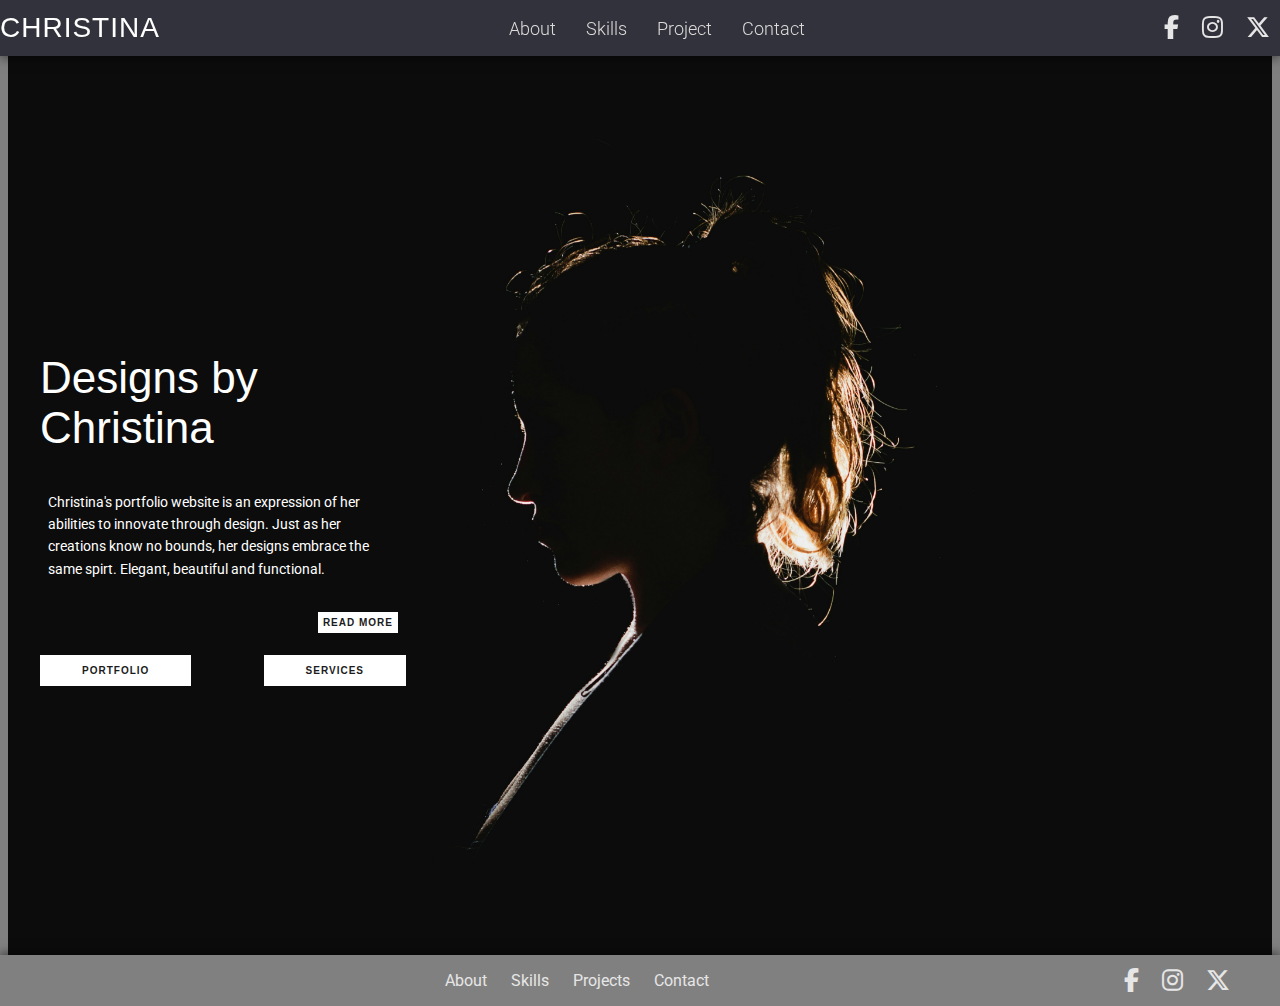
<file: index.html>
<!DOCTYPE html>
<html>
  <head>
    <meta charset="UTF-8">
    <meta name="viewport" content="width=device-width, initial-scale=1.0">
    <meta name="description" content="Christina's Portflio Website">
    <meta name="keywords" content="Christina, Website, Portfolio">
    <meta name="author" content="Christina Browne">
    <title>Christina's Website Portfolio</title>
    <link rel="stylesheet" href="css/style.css" />
    <link rel="preconnect" href="https://fonts.googleapis.com" />
    <link rel="preconnect" href="https://fonts.gstatic.com" crossorigin />
    <link href="https://fonts.googleapis.com/css2?family=Roboto:ital,wght@0,100..900;1,100..900&display=swap" rel="stylesheet">
    <link href="https://fonts.googleapis.com/css?family=Montserrat&display=swap" rel="stylesheet" />
    <link rel="stylesheet" href="https://cdnjs.cloudflare.com/ajax/libs/font-awesome/6.7.2/css/all.min.css" integrity="sha512-Evv84Mr4kqVGRNSgIGL/F/aIDqQb7xQ2vcrdIwxfjThSH8CSR7PBEakCr51Ck+w+/U6swU2Im1vVX0SVk9ABhg==" crossorigin="anonymous" referrerpolicy="no-referrer" />
  </head>
  <body>    
    <!-- This is the navigation section -->
    <div class="nav-container">
      <a href="index.html"><div class="nav-logo">CHRISTINA</div></a>

        <button class="menu-toggle" aria-label="Toggle menu">
          <i class="fas fa-bars"></i>
        </button>
  
        <nav class="nav-links">
          <ul>
            <li><a href="about.html">About</a></li>
            <li><a href="services.html">Skills</a></li>
            <li><a href="portfolio.html">Project</a></li>
            <li><a href="contact.html">Contact</a></li>
          </ul>
        </nav>
        <p class="footer-social">
          <a href="https://www.facebok.com/"><i class="fa-brands fa-facebook-f"></i></a>
          <a href="https://www.instagram.com/"><i class="fa-brands fa-instagram"></i></a>
          <a href="https://www.twitter.com"><i class="fa-brands fa-x-twitter"></i></a>
        </p>
      </div>

     <!-- This is the hero image section -->
    
     <div class="container">
      <div>
        <div class="header-content">
          <h1>Designs by Christina</h1>
          <p>
            Christina's portfolio website is an expression of her abilities to innovate through design. Just as her creations know no bounds, her designs embrace the same spirt. Elegant, beautiful and functional.
          </p>
          <p class="read">
            <a href="about.html"><button class="shrink-border">READ MORE</button></a>
          </p>
        </div>
        <div class="button-container">
          <a href="portfolio.html"><button class="shrink-border">Portfolio</button></a>
          <a href="services.html"><button class="shrink-border">Services</button></a>
        </div>
      </div>

    </div>

    <footer>
      <div class="footer-content">
        <div></div>
        <ul class="footer-links">
          <li><a href="about.html">About</a></li>
          <li><a href="services.html">Skills</a></li>
          <li><a href="portfolio.html">Projects</a></li>
          <li><a href="contact.html">Contact</a></li>
        </ul>
        <p class="footer-social">
          <a href="https://www.facebok.com/"><i class="fa-brands fa-facebook-f"></i></a>
          <a href="https://www.instagram.com/"><i class="fa-brands fa-instagram"></i></a>
          <a href="https://www.twitter.com"><i class="fa-brands fa-x-twitter"></i></a>
        </p>
      </div>
    </footer>

    <script src="js/script.js" defer></script>
  </body>
</html>
</file>
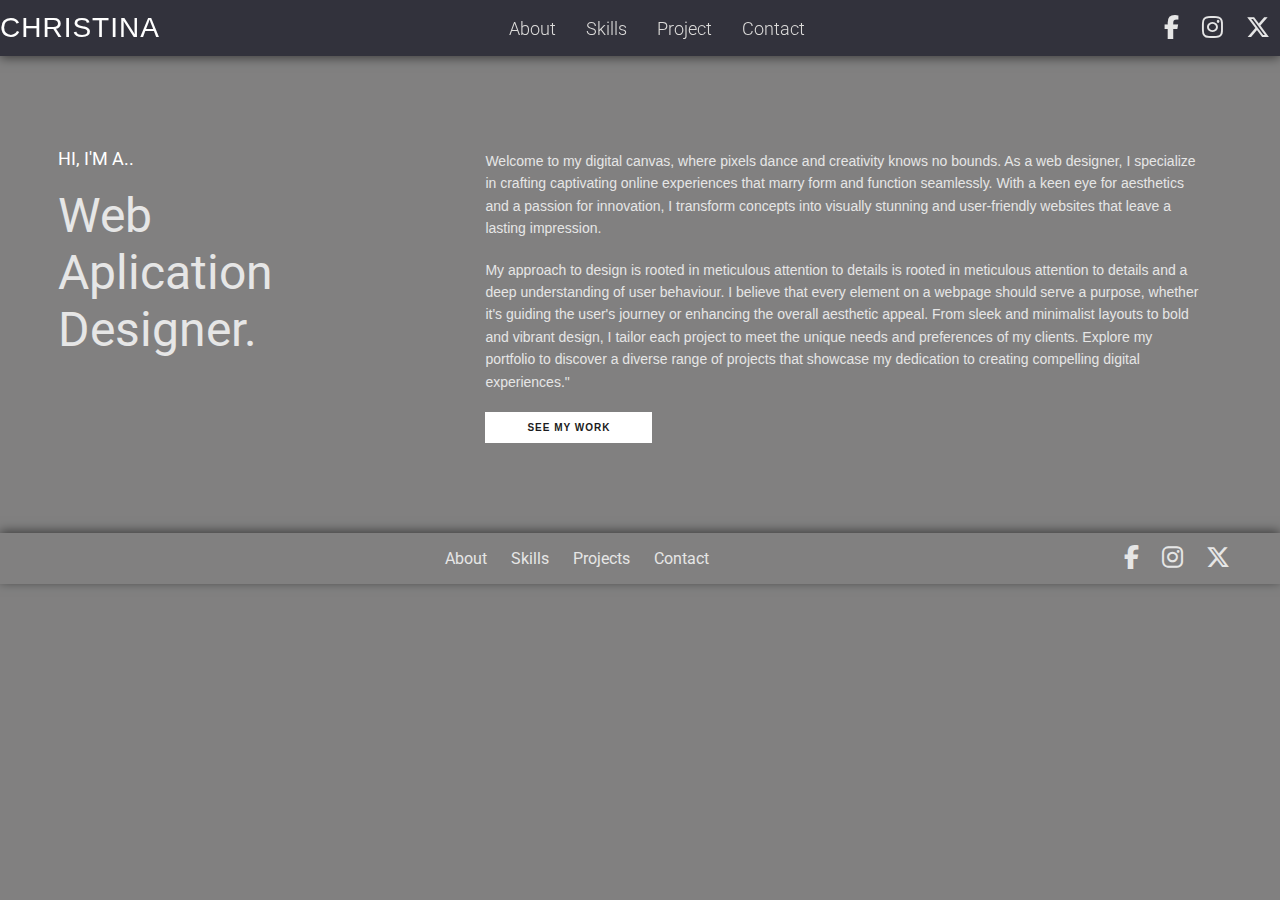
<file: about.html>
<!DOCTYPE html>
<html>
  <head>
    <meta charset="UTF-8">
    <meta name="viewport" content="width=device-width, initial-scale=1.0">
    <meta name="description" content="Christina's Website Portfolio  about">
    <meta name="keywords" content="Christina, Website, Portfolio, about">
    <meta name="author" content="Christina Browne">
    <title>Christina's Website Portfolio - About</title>
    <link rel="stylesheet" href="css/style.css" />
    <link rel="preconnect" href="https://fonts.googleapis.com" />
    <link rel="preconnect" href="https://fonts.gstatic.com" crossorigin />
    <link href="https://fonts.googleapis.com/css2?family=Roboto:ital,wght@0,100..900;1,100..900&display=swap" rel="stylesheet">
    <link href="https://fonts.googleapis.com/css?family=Montserrat&display=swap" rel="stylesheet" />
    <link rel="stylesheet" href="https://cdnjs.cloudflare.com/ajax/libs/font-awesome/6.7.2/css/all.min.css" integrity="sha512-Evv84Mr4kqVGRNSgIGL/F/aIDqQb7xQ2vcrdIwxfjThSH8CSR7PBEakCr51Ck+w+/U6swU2Im1vVX0SVk9ABhg==" crossorigin="anonymous" referrerpolicy="no-referrer" />
  </head>
  <body>
    <!-- This is the navigation section -->
    <div class="nav-container">
      <a href="index.html">
        <div class="nav-logo">
          CHRISTINA
        </div>
      </a>
      
      <button class="menu-toggle" aria-label="Toggle menu">
        <i class="fas fa-bars"></i>
      </button>

      <nav class="nav-links">
        <ul>
          <li><a href="about.html">About</a></li>
          <li><a href="services.html">Skills</a></li>
          <li><a href="portfolio.html">Project</a></li>
          <li><a href="contact.html">Contact</a></li>
        </ul>
      </nav>
      <p class="footer-social">
        <a href="https://www.facebok.com/"><i class="fa-brands fa-facebook-f"></i></a>
        <a href="https://www.instagram.com/"><i class="fa-brands fa-instagram"></i></a>
        <a href="https://www.twitter.com"><i class="fa-brands fa-x-twitter"></i></a>
      </p>
    </div>

    <!-- This is a main section -->
    <div class="two-column-container">
      <div class="column col-1">
        <p>HI, I'M A..</p>
        <h1>
          Web<br />
          Aplication<br />
          Designer.
        </h1>
      </div>
      <div class="column col-2">
        <section class="about-section">
          <p>
            Welcome to my digital canvas, where pixels dance and creativity knows no bounds. As a web designer, I specialize in crafting captivating online experiences that marry form and function seamlessly. With a keen eye for aesthetics and a passion for innovation, I transform concepts into visually stunning and user-friendly websites that leave a lasting impression.
          </p>
          <br />
          <p>
            My approach to design is rooted in meticulous attention to details is rooted in meticulous attention to details and a deep understanding of user behaviour. I believe that every element on a webpage should serve a purpose, whether it's guiding the user's journey or enhancing the overall aesthetic appeal. From sleek and minimalist layouts to bold and vibrant design, I tailor each project to meet the unique needs and preferences of my clients. Explore my portfolio to discover a diverse range of projects that showcase my dedication to creating compelling digital experiences."
          </p>
          <br />
          <a href="portfolio.html"><button class="shrink-border">See my work</button></a>
        </section>
      </div>
    </div>
    
    <footer>
      <div class="footer-content">
        <div></div>
        <ul class="footer-links">
          <li><a href="about.html">About</a></li>
          <li><a href="services.html">Skills</a></li>
          <li><a href="portfolio.html">Projects</a></li>
          <li><a href="contact.html">Contact</a></li>
        </ul>
        <p class="footer-social">
          <a href="https://www.facebok.com/"><i class="fa-brands fa-facebook-f"></i></a>
          <a href="https://www.instagram.com/"><i class="fa-brands fa-instagram"></i></a>
          <a href="https://www.twitter.com"><i class="fa-brands fa-x-twitter"></i></a>
        </p>
      </div>
    </footer>

    <script src="js/script.js" defer></script>
  </body>
</html>
</file>
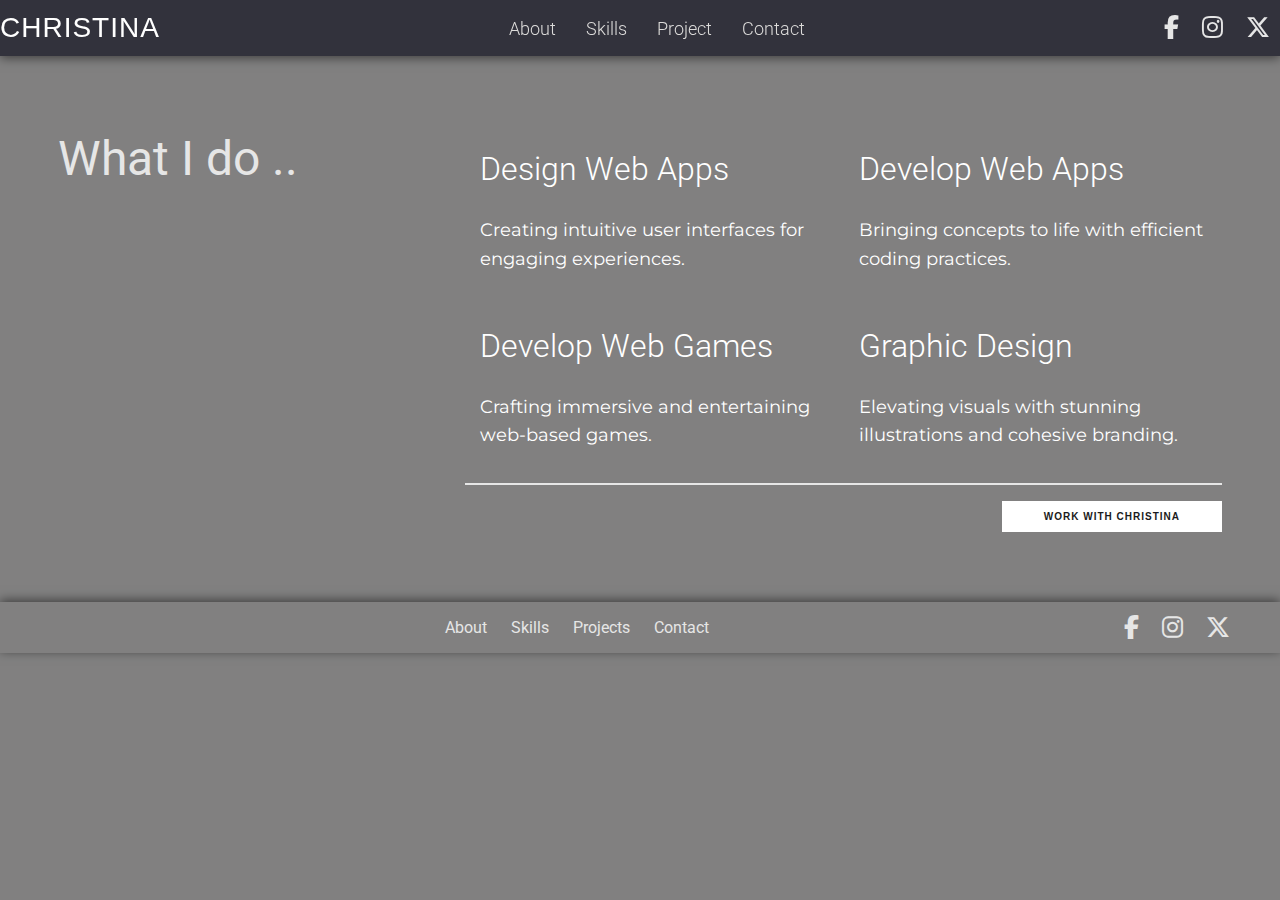
<file: services.html>
<!DOCTYPE html>
<html>
  <head>    
    <meta charset="UTF-8">
    <meta name="viewport" content="width=device-width, initial-scale=1.0">
    <meta name="description" content="Christina services include, design web apps, develop web apps, develop web games and graphic design">
    <meta name="keywords" content="Christina, services, design, develop, graphic design, web apps, web games">
    <meta name="author" content="Christina Browne">
    <title>Christina's Website Portfolio - Skills</title>
    <link rel="stylesheet" href="css/style.css" />
    <link rel="preconnect" href="https://fonts.googleapis.com" />
    <link rel="preconnect" href="https://fonts.gstatic.com" crossorigin />
    <link href="https://fonts.googleapis.com/css2?family=Roboto:ital,wght@0,100..900;1,100..900&display=swap" rel="stylesheet">
    <link href="https://fonts.googleapis.com/css?family=Montserrat&display=swap" rel="stylesheet" />
    <link rel="stylesheet" href="https://cdnjs.cloudflare.com/ajax/libs/font-awesome/6.7.2/css/all.min.css" integrity="sha512-Evv84Mr4kqVGRNSgIGL/F/aIDqQb7xQ2vcrdIwxfjThSH8CSR7PBEakCr51Ck+w+/U6swU2Im1vVX0SVk9ABhg==" crossorigin="anonymous" referrerpolicy="no-referrer" />
  </head>
  <body>
    <!-- This is the navigation section -->
    <div class="nav-container">
      <a href="index.html">
        <div class="nav-logo">
          CHRISTINA
        </div>
      </a>
      
      <button class="menu-toggle" aria-label="Toggle menu">
        <i class="fas fa-bars"></i>
      </button>

      <nav class="nav-links">
        <ul>
          <li><a href="about.html">About</a></li>
          <li><a href="services.html">Skills</a></li>
          <li><a href="portfolio.html">Project</a></li>
          <li><a href="contact.html">Contact</a></li>
        </ul>
      </nav>
      <p class="footer-social">
        <a href="https://www.facebok.com/"><i class="fa-brands fa-facebook-f"></i></a>
        <a href="https://www.instagram.com/"><i class="fa-brands fa-instagram"></i></a>
        <a href="https://www.twitter.com"><i class="fa-brands fa-x-twitter"></i></a>
      </p>
    </div>
      
    <!-- This is the services section -->
    
    <div class="two-column-container">
      <div class="column col-1">
        <h1>
          What I do ..
        </h1>
      </div>
      <div class="column col-2">
    
        <div class="services-column">
          <div class="column-2">
            <section class="chapter-section">
              <h2>Design Web Apps</h2>
              <div class="services-content">  
                <p>
                  Creating intuitive user interfaces for engaging experiences.
                </p>
              </div>
            </section>

            <section class="chapter-section">
              <h2>Develop Web Apps</h2>
              <div class="services-content">
                <p>
                  Bringing concepts to life with efficient coding practices.
                </p>
              </div>
            </section>

            <section class="chapter-section">
              <h2>Develop Web Games</h2>
              <div class="services-content">
                <p>
                  Crafting immersive and entertaining web-based games.
                </p>
              </div>
            </section>

            <section class="chapter-section">
              <h2>Graphic Design</h2>
              <div class="services-content">
                <p>
                  Elevating visuals with stunning illustrations and cohesive branding.
                </p>
              </div>
            </section>
          </div>
          <div class="services-button">
            <a href="contact.html"><button class="shrink-border">WORK WITH CHRISTINA</button></a>
          </div>
        </div>
      </div>
    </div>

    <footer>
      <div class="footer-content">
        <div></div>
        <ul class="footer-links">
          <li><a href="about.html">About</a></li>
          <li><a href="services.html">Skills</a></li>
          <li><a href="portfolio.html">Projects</a></li>
          <li><a href="contact.html">Contact</a></li>
        </ul>
        <p class="footer-social">
          <a href="https://www.facebok.com/"><i class="fa-brands fa-facebook-f"></i></a>
          <a href="https://www.instagram.com/"><i class="fa-brands fa-instagram"></i></a>
          <a href="https://www.twitter.com"><i class="fa-brands fa-x-twitter"></i></a>
        </p>
      </div>
    </footer>

    <script src="js/script.js" defer></script>
  </body>
</html>
</file>
<file: css/style.css>
* {
  box-sizing: border-box;
}

p {
  font-size: 14px;
  color: #ffffff;
  font-family: "Roboto", sans-serif;
}

#images {
  border: 10px outset #a7e77e; 
  padding: 10px;
}

body {
  background-color: #818080;
  font-family: "Roboto", sans-serif;
  margin-block-end: 0px;
}

.body-margin {
  margin: 0px;
}

h1 {
  font-size: 2.5em;
  color: #ffffff;
  padding-bottom: 10px;
}

h2 {
  font-size: 1.4em;
  color: #ffffff
}

.chapter-section {
  padding: 10px;
  margin: 5px;
  max-width: 800px;
}

.chapter-section h2 {
  font-family: "Roboto", sans-serif;
  font-size: 32px;
  font-weight: 300;
  color: #ffffff;
  margin-block: 5px;
  display: inline-block;
  padding-bottom: 5px;
}

.chapter-section p {
  font-family: "Montserrat", sans-serif; 
  font-size: 18px;
  color: #ffffff;
  line-height: 1.6 ;
}

/* Navigation styles */
.nav-container {
  display: flex;
  align-items: center;
  justify-content: space-between;
  position: fixed;
  top: 0;
  left: 0;
  width: 100%;
  z-index: 3000;  
  background-color: #32323c;
  box-shadow: 0 2px 10px rgba(0, 0, 0, 0.52);
}

.nav-container a {
  text-decoration: none;
}

.nav-logo {
  font-family: Arial, Helvetica, sans-serif; 
  font-size: 28px;
  color: #ffffff;
  letter-spacing: 1px;
}

nav ul {
  list-style: none;
  padding: 0;
  margin: 0;
  display: flex;
  justify-content: flex-end;
  align-items: center;
}

nav li {
  margin: 0 10px;
  padding: 10px 5px;
}

.nav-links a {
  font-family: "Roboto", sans-serif;
  font-weight: 300;
  font-size: 18px;
  padding-block: 15px;
  color: #dcdbda;
  text-decoration: none;
  transition: color 0.3s, border-bottom 0.3s;
  padding-bottom: 5px;
  position: relative;
  -webkit-transition: color 0.3s, border-bottom 0.3s;
  -moz-transition: color 0.3s, border-bottom 0.3s;
  -ms-transition: color 0.3s, border-bottom 0.3s;
  -o-transition: color 0.3s, border-bottom 0.3s;
}

nav a:hover {
  color: #1b1b20;
}

.nav-links li:hover {
  background-color: rgba(255, 255, 255, 0.1);
}

nav li:hover a {
  color: #dcdbda;
  font-weight: 400;
}

/* Mobile Menu Styles */
.menu-toggle {
  display: none;
  background: none;
  border: none;
  font-size: 24px;
  padding-inline: 20px;
  color: #ffffff;
  cursor: pointer;
}

.nav-links {
  display: flex;
  list-style: none;
  padding: 0px;
}

/* Mobile Menu - Initially Hidden */
@media screen and (max-width: 768px) {
  .menu-toggle {
    display: block;
  }

  .nav-links {
    display: none;
    flex-direction: column;
    position: absolute;
    top: 60px;
    right: 0;
    background: rgba(27, 27, 32, 0.5);
    width: 200px;
    padding: 0 10px;
    border-radius: 5px;
    -webkit-border-radius: 5px;
    -moz-border-radius: 5px;
    -ms-border-radius: 5px;
    -o-border-radius: 5px;
    z-index: 3000;
}

  .nav-links.active {
    display: flex; 
  }

  .nav-links ul {
    margin: 0;
    display: block;
  }

  .nav-links li {
    margin: 10px 0;
    background-color: #1b1b20;
    width: auto; 
  }
}

/* Header Section Styles */

.container {
  display: flex;
  flex-direction: column;
  justify-content: center;
  height: 100vh;
  max-width: 100%;
  text-align: left;
  background-image: url(../images/hero-image.jpg);
  background-size: cover;
  background-position: top;
  background-repeat: no-repeat;
  position: relative;
  margin-top: 55px;
}

.container::before {
  content: "";
  position: absolute;
  top: 0;
  left: 0;
  right: 0;
  bottom: 0;
  z-index: 0;
}

/* Header Section Styles - Container */

.header-content, 
.button-container {
  position: relative;
  padding-inline: 2rem;
  z-index: 1;
  width: 430px;
}

.header-content h1 {
  font-size: 2.75em;
  font-weight: 400;
  font-family: sans-serif;
  padding-bottom: 0px;
}

.header-content p {
  line-height: 1.6;
  padding: 0.5rem;
}

/* Header Section Styles - Button */

button {
  text-transform: uppercase;
  position: relative;
  border: none;
  font-size: 10px;
  font-weight: 900;
  letter-spacing: 1px;
  transform: 0.2s;
  -webkit-transform: 0.2s;
  -moz-transform: 0.2s;
  -ms-transform: 0.2s;
  -o-transform: 0.2s;
  background-color: 0.2s;
  cursor: pointer;
  outline: none;
}

button:active {
  transform: translate(3px);
  -webkit-transform: translate(3px);
  -moz-transform: translate(3px);
  -ms-transform: translate(3px);
  -o-transform: translate(3px);
}

.button-container {
  display: flex;
  justify-content: space-between;
}

.button-container a {
  display: flex;
  text-decoration: none;
}

p.read {
  display: flex;
  justify-content: flex-end;
}

p.read a button {
  padding: 5px;
}

.button-container button,
.services-button button,
.about-section button {
  padding: 10px 42px;
}

.shrink-border {
  color: #1b1b20;
  background-color: #ffffff
}

.shrink-border:hover {
  background-color: transparent;
  box-shadow: none;
  color: #E6E6E6;
  cursor: pointer;
}

.shrink-border::before {
  content: "";
  position: absolute;
  top: 0;
  left: 0;
  width: 100%;
  height: 100%;
  transition: opacity 0.3s, border 0.3s;
  -webkit-transition: opacity 0.3s, border 0.3s;
  -moz-transition: opacity 0.3s, border 0.3s;
  -ms-transition: opacity 0.3s, border 0.3s;
  -o-transition: opacity 0.3s, border 0.3s;
}

.shrink-border:hover::before {
  opacity: 0;
}

.shrink-border::after {
  content: "";
  position: absolute;
  top: 0;
  left: 0;
  width: 100%;
  height: 100%;
  background-color: transparent;
  border: 3px solid #E6E6E6;
  opacity: 0;
  z-index: -1;
  transform: scaleX(1.1) scaleY(1.3);
  transition: transform 0.3s, opacity 0.3s;
  -webkit-transition: transform 0.3s, opacity 0.3s;
  -moz-transition: transform 0.3s, opacity 0.3s;
  -ms-transition: transform 0.3s, opacity 0.3s;
  -o-transition: transform 0.3s, opacity 0.3s;
  -webkit-transform: scaleX(1.1) scaleY(1.3);
  -moz-transform: scaleX(1.1) scaleY(1.3);
  -ms-transform: scaleX(1.1) scaleY(1.3);
  -o-transform: scaleX(1.1) scaleY(1.3);
}

.shrink-border:hover::after {
  opacity: 1;
  transform: scaleX(1) scaleY(1);
  -webkit-transform: scaleX(1) scaleY(1);
  -moz-transform: scaleX(1) scaleY(1);
  -ms-transform: scaleX(1) scaleY(1);
  -o-transform: scaleX(1) scaleY(1);
}

/* Footer Selection Styles */

footer {
  color: #e6e6e6;
  background-color: #818080;
  box-shadow: 0 -2px 10px rgba(0, 0, 0, 0.52);
  width: 100%;
  position: absolute;
  left: 0;
}

.footer-content {
  display: flex;
  justify-content: space-between;
  align-items: center;
  text-align: center;
  max-width: 1200px;
  margin: 0 auto;
}

.footer-links {
  list-style-type: none;
  padding: 0;
  display: flex;
  justify-content: center;
  gap: 24px;
}

.footer-social p {
  margin-block: 0px;
}

.footer-links a {
  color: #e6e6e6;
  text-decoration: none;
  transform: color 0.3s;
  -webkit-transform: color 0.3s;
  -moz-transform: color 0.3s;
  -ms-transform: color 0.3s;
  -o-transform: color 0.3s;
}

.footer-links a:hover {
  color: #32323c;
  text-decoration: none;
  transform: color 0.3s;
  -webkit-transform: color 0.3s;
  -moz-transform: color 0.3s;
  -ms-transform: color 0.3s;
  -o-transform: color 0.3s;
}

.footer-content .footer-social {
  margin-block: 0px;
}

.footer-social a {
  color: #e6e6e6;
  font-size: 24px;
  margin: 0 10px;
  text-decoration: none;
  transition: color 0.3s;
  -webkit-transition: color 0.3s;
  -moz-transition: color 0.3s;
  -ms-transition: color 0.3s;
  -o-transition: color 0.3s;
}

.footer-social a:hover {
  color: #2b6289;
}

/* Gallery page style */

#main-gallery-container {
  margin-top: 60px;
  padding-block: 2rem;
}

#main-gallery-container h2 {
  width: 72vw;
  margin-inline: auto;
}

#gallery {
  display: grid;
  grid-template-columns: 1fr 1fr 1fr 1fr;
  width: 75vw;
  margin: 20px auto;
}

figure {
  margin: 10px;
  padding: 0;
  position: relative;
  cursor: pointer;
}

figure img {
  width: 100%;
}

#gallery img {
  padding: 0;
  /* border: 3px solid #fff; */
  /* box-shadow: 0px 0px 3px #ccc; */
  z-index: -1;
  position: relative;
  object-fit: cover;
  aspect-ratio: 1;
  width: 100%;
  box-sizing: border-box; 
}

figcaption {
  background-color: rgba(255, 255, 255, 0.5);
  width: 100%;
  text-align: center;
  color: #5e423f;
  z-index: 1;
  padding: 9px 0px 11px 0px;
  font-size: 15px;
  position: absolute;
  bottom: 6px;
}

/* Media query- Tablet less than 768px  */
@media screen and (max-width: 768px) {
  figcaption {
    font-size: 3vw;
  }
  #gallery {
    grid-template-columns: 1fr;
    width: 90vw;
  }
  #main-gallery-container h2 {
    width: fit-content;
  }
}

/* Modal Styles */

#myImg {
  border-radius: 5px;
  cursor: pointer;
  transition: 0.3s;
  -webkit-transition: 0.3s;
  -moz-transition: 0.3s;
  -ms-transition: 0.3s;
  -o-transition: 0.3s;
}

#myImg:hover {opacity: 0.7;}

.modal {
  display: none; 
  position: fixed;
  z-index: 3000; 
  padding-top: 100px;
  left: 0;
  top: 0;
  width: 100%; 
  height: 100%;
  overflow: auto;
  background-color: rgb(0,0,0); 
  background-color: rgba(0,0,0,0.9);
}

.modal-content {
  margin: auto;
  display: block;
  width: 80%;
  max-width: 700px;
}

#caption, #caption a{
  margin: auto;
  display: block;
  width: 80%;
  max-width: 700px;
  text-align: center;
  text-decoration: none;
  color: #ccc;
  padding: 10px 0;
  height: 150px;
}

.modal-content, #caption {  
  animation-name: zoom;
  animation-duration: 0.6s;
}

@keyframes zoom {
  from { transform: scale(0.1); -webkit-transform: scale(0.1); -moz-transform: scale(0.1); -ms-transform: scale(0.1); -o-transform: scale(0.1); } 
  to {transform: scale(1)}
}

.close {
  position: absolute;
  top: 15px;
  right: 35px;
  color: #f1f1f1;
  font-size: 40px;
  font-weight: bold;
  transition: 0.3s;
  -webkit-transition: 0.3s;
  -moz-transition: 0.3s;
  -ms-transition: 0.3s;
  -o-transition: 0.3s;
}

.close:hover,
.close:focus {
  color: #bbb;
  text-decoration: none;
  cursor: pointer;
}

/* 100% Image Width on Smaller Screens */
@media only screen and (max-width: 700px){
  .modal-content {
    width: 100%;
  }
}

/* Contact page styles */

.contact-hero-img {
  display: flex;
  flex-direction: column;
  height: 100vh;
  max-width: 100%;
  background-image: url(../images/contact-page-image.jpg);
  background-size: cover;
  background-position: center;
  background-repeat: no-repeat;
  position: relative;
}

/* contact page hero image darkening effct */
.contact-hero-img::before {
  content: "";
  position: absolute;
  top: 0;
  left: 0;
  right: 0;
  bottom: 0;
  background-color: rgba(0, 0, 0, 0.5);
  z-index: 0;
}

.contact-hero-img .nav-container.nav-container {
  z-index: 3000;
  position: relative;
} 

.contact-hero-img .contact {
  margin-top: 130px;
  max-width: 800px;
  width: -webkit-fill-available;
  margin-bottom: 13vh;
  position: relative;
  z-index: 1;
}

.contact-box {
  background-color: #1b1f24;
  padding: 20px;
  box-shadow: 0 4px 10px rgba(0, 0, 0, 0.1);
}

.contact h2 {
  font-family: "Montserrat", sans-serif;
  font-size: 24px;
  letter-spacing: 1px;
  color: #e6e6e6;
  margin-bottom: 20px;
  display: inline-block;
  padding-bottom: 5px;
}

.contact form {
  font-family: "Roboto", sans-serif;
  font-size: 14px;
  font-weight: 500;
  color: #e6e6e6;
  margin: 0;
}

.contact input {
  font-family: "Roboto", sans-serif;
  font-size: 18px;
  background-color: transparent;
  border: 1px solid #848484; 
  width: -webkit-fill-available;
  color: #848484;
  line-height: 1.8;
  margin: 0;
}

.contact .submit-btn {
  display: flex;
  justify-content: flex-end;
}

.contact input[type~="submit"] {
  background-color: #ffffff;
  border: 2px solid #E6E6E6; 
  width: fit-content;
  font-size: 12px;
  font-weight: 900;
  letter-spacing: 2px;
  color: #27272b;
  padding: 10px 55px;
}

.contact input[type~="submit"]:hover {
  background-color: transparent;
  border: 2px solid #e6e6e6; 
  box-shadow: none;
  color: #ffffff;
  cursor: pointer;
}

.contact-social {
  display: flex;
  margin-top: 1rem;
  justify-content: flex-end
}

.contact-social a {
  background-color: #333333;
  color: #ffffff;
  font-size: 24px;
  margin: 0 4px;
  text-decoration: none;
  transition: color 0.3s;
  -webkit-transition: color 0.3s;
  -moz-transition: color 0.3s;
  -ms-transition: color 0.3s;
  -o-transition: color 0.3s;
}

.contact-social a:hover {
  background-color:rgba(0, 0, 0, 0.5);
  color:rgba(255, 255, 255, 0.5);
}

/* Contact @media Larger Screens */
@media screen and (min-width:833px) {
  .contact-hero-img .contact {
    margin: 80px auto;
  }
}

/* Contact @media Tablet - 832px */
@media screen and (max-width: 832px) {
  .contact {
    margin: 80px 2vw;
  }
} 

/* Contact @media Mobile - 500px */
@media screen and (max-width: 500px) {
  .contact {
    margin: 9vh 2vw;
  }
  .contact h2 {
    font-size: 22px;
    margin-block: 10px;
    padding-bottom: 7px;
  }
} 

/* About us styles */

.two-column-container {
  display: flex;
  justify-content: space-between;
  margin: 130px 50px 70px;
}

.column.col-1 {
 flex-basis: 33%;
}

.column.col-2 {
  flex-basis: 65%;
}

.column img {
  width: 100%;
  height: auto;
}

.column p {
  font-size: 18px;
}

.about-section {
  padding: 20px;
  max-width: 800px;
}

.column h1 {
  font-family: "Roboto", sans-serif;
  font-size: 48px;
  font-weight: 400;
  color: #e6e6e6;
  display: inline-block;
  margin-top: 0px;
  margin-bottom: 20px;
}

.about-section p {
  font-family: "Arial", sans-serif;
  font-size: 14px;
  color: #e6e6e6;
  line-height: 1.6;
  margin: 0px;
}

@media screen and (max-width: 1024px) {
  .two-column-container {
    flex-direction: column;
    align-items: center;
    gap: 20px;
  }
  .column.col-1 {
    flex-basis: 48%;
    align-self: flex-start;
  }
  .column.col-2 {
    flex-basis: 48%;
  }
}

/* call to action style */

.call-to-action {
  background-color: rgba(75, 186, 253, 0.17);
  text-align: center;
  padding: 50px 20px;
}

/* Button Alignment for Services page */

.services-content {
  display: flex;
  justify-content: space-between;
}

.services-button {
  display: flex;
  justify-content: flex-end;
  padding-top: 1rem;
}

/* Services styles section */
.column-2 {
  display: grid;
  grid-template-columns: 1fr 1fr;
  border-bottom: 2px solid #E6E6E6;
}
</file>
